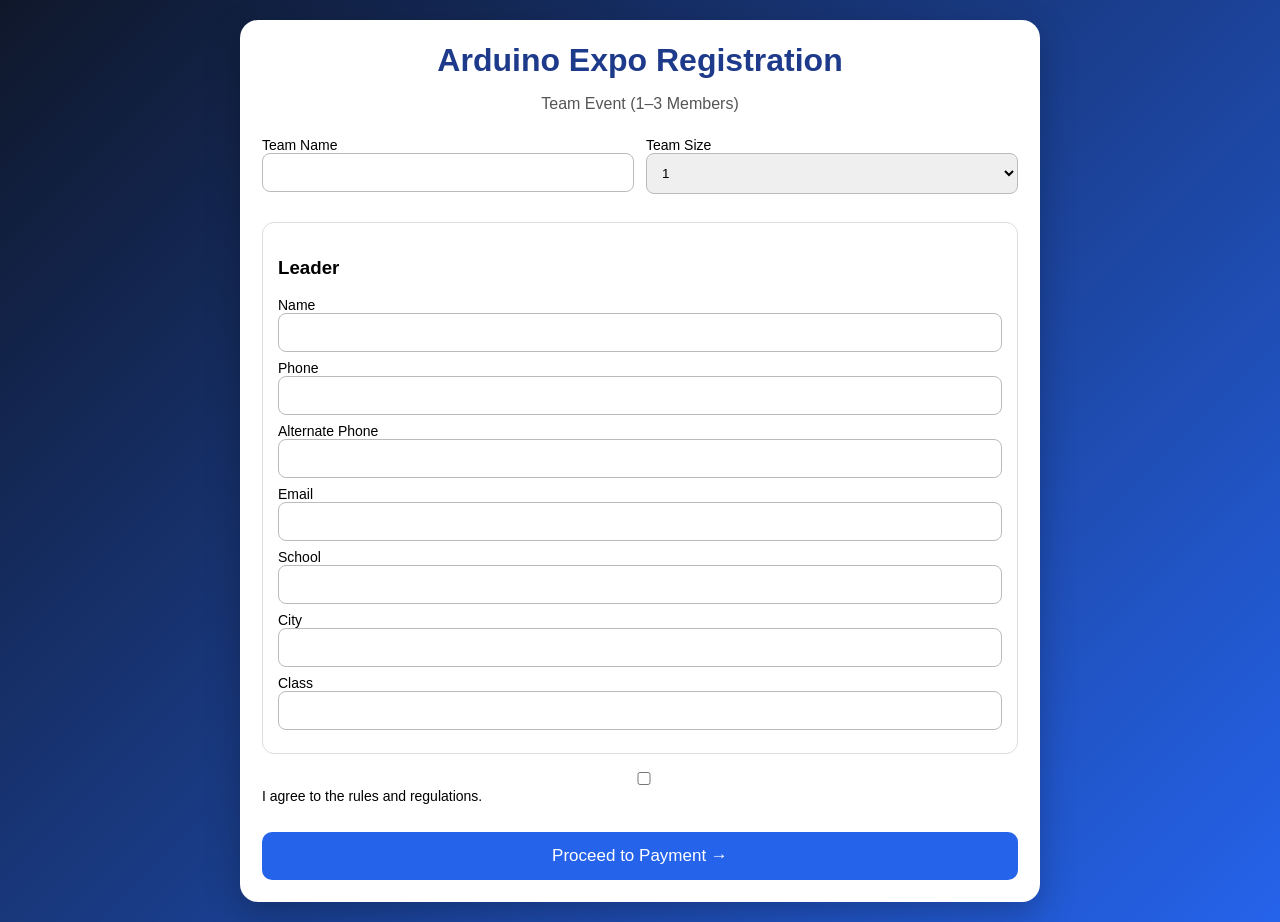
<file: Arduino/index.html>
<!DOCTYPE html>
<html lang="en">
<head>
<meta charset="UTF-8">
<meta name="viewport" content="width=device-width, initial-scale=1.0">
<title>Arduino Expo Registration</title>
<link rel="stylesheet" href="style.css">
</head>
<body>
<div class="container">
<div class="card">
<h1>Arduino Expo Registration</h1>
<p class="sub">Team Event (1–3 Members)</p>
<form id="form" novalidate>
<div class="grid">
<label>
    Team Name
    <input id="teamName" required>
</label>
<label>Team Size
<select id="teamSize">
<option value="1">1</option><option value="2">2</option><option value="3">3</option>
</select></label>
</div>
<div id="members"></div>
<label class="terms"><input type="checkbox" id="agree"> I agree to the rules and regulations.</label>
<button type="submit" class="pay">Proceed to Payment →</button>
</form>
</div></div>
<script src="script.js"></script>
</body></html>
</file>
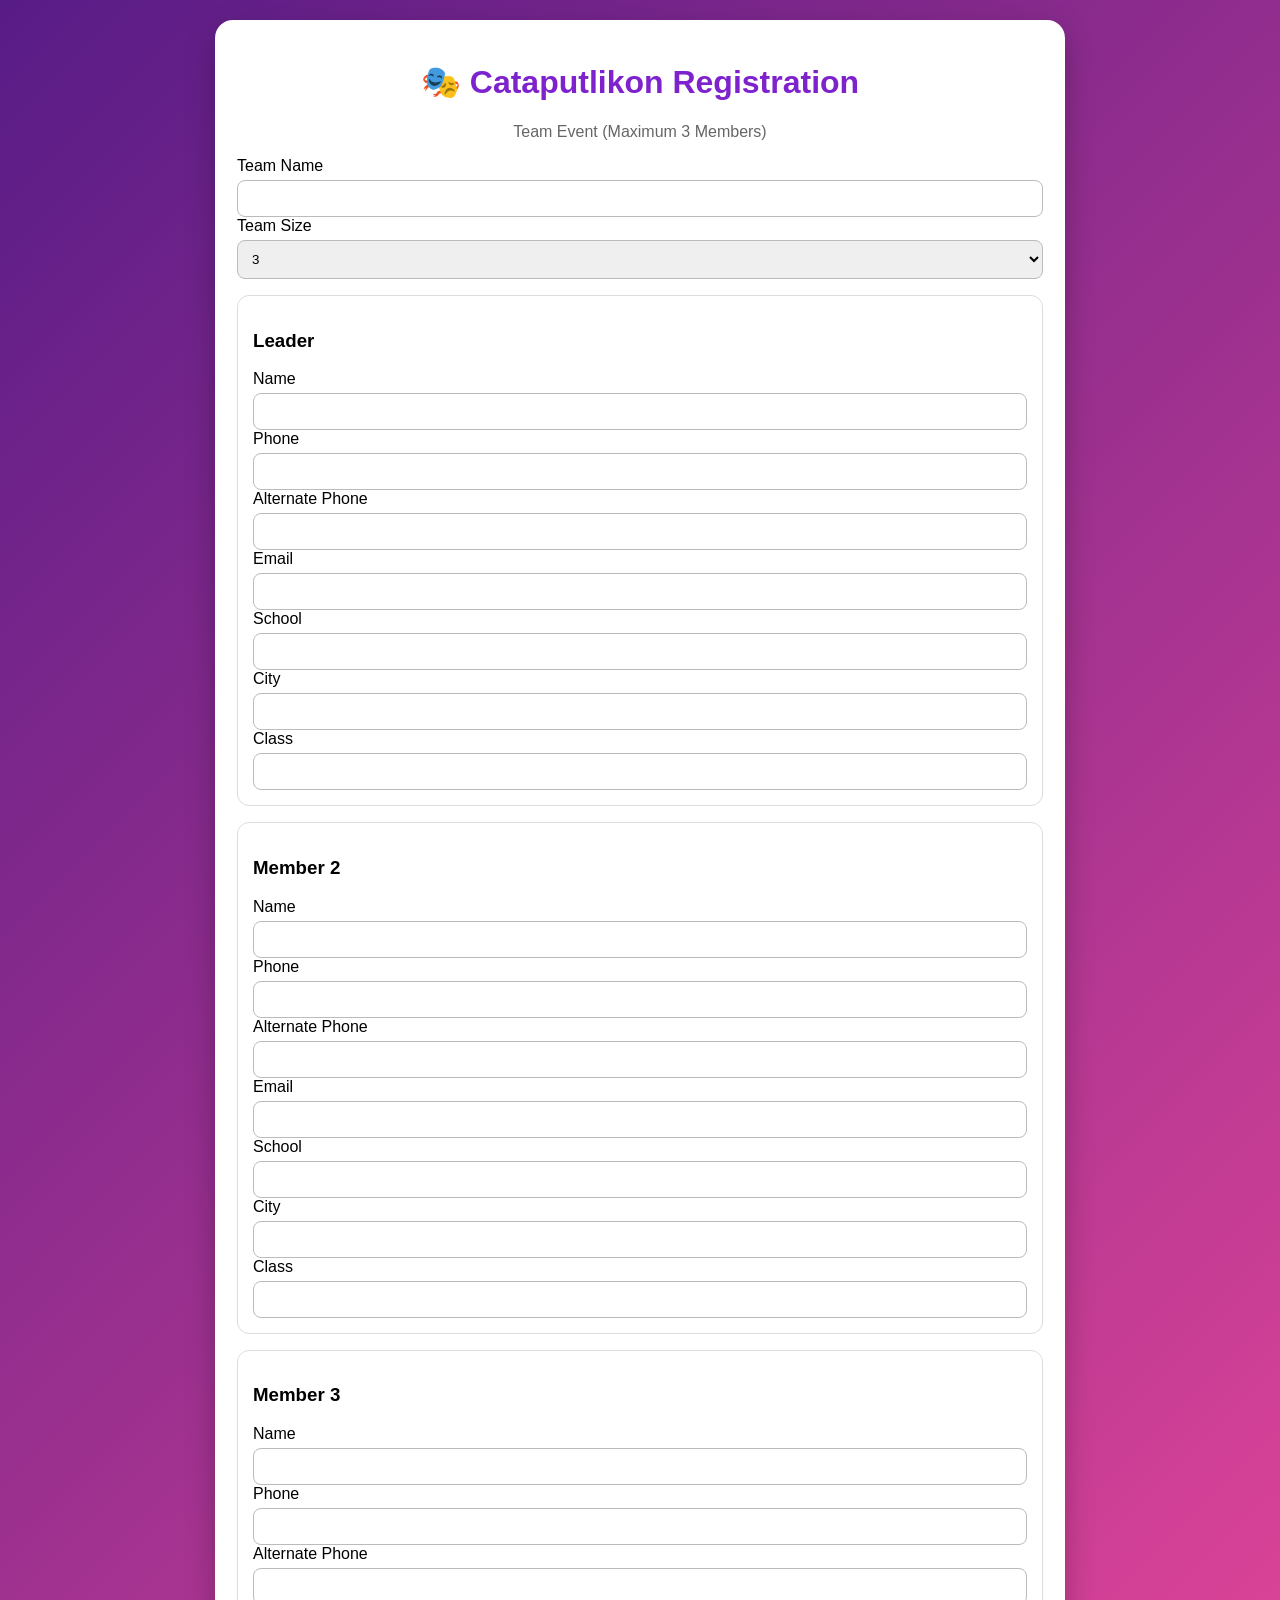
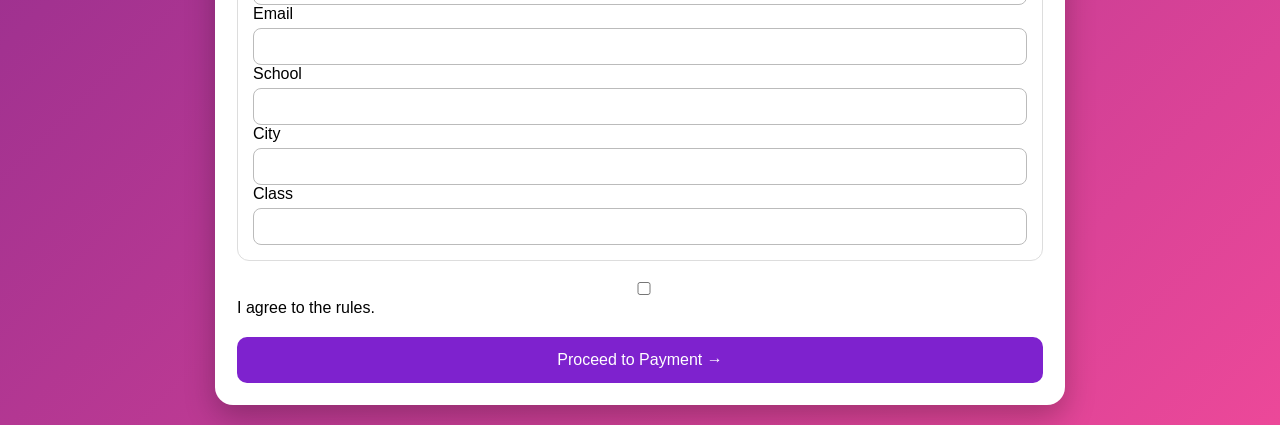
<file: Catapultikon/index.html>
<!DOCTYPE html>
<html lang='en'>
<head>
<meta charset='UTF-8'>
<meta name='viewport' content='width=device-width,initial-scale=1'>
<title>Cataputlikon Registration</title>
<link rel='stylesheet' href='style.css'>
</head>
<body>
<div class='container'>
<div class='card'>
<h1>🎭 Cataputlikon Registration</h1>
<p>Team Event (Maximum 3 Members)</p>
<form id='form' novalidate>
<label>Team Name<input required></label>
<label>Team Size
<select id='teamSize'>
<option>1</option><option>2</option><option selected>3</option>
</select></label>
<div id='members'></div>
<label><input type='checkbox' id='agree'> I agree to the rules.</label>
<button>Proceed to Payment →</button>
</form>
</div></div>
<script src='script.js'></script>
</body></html>
</file>
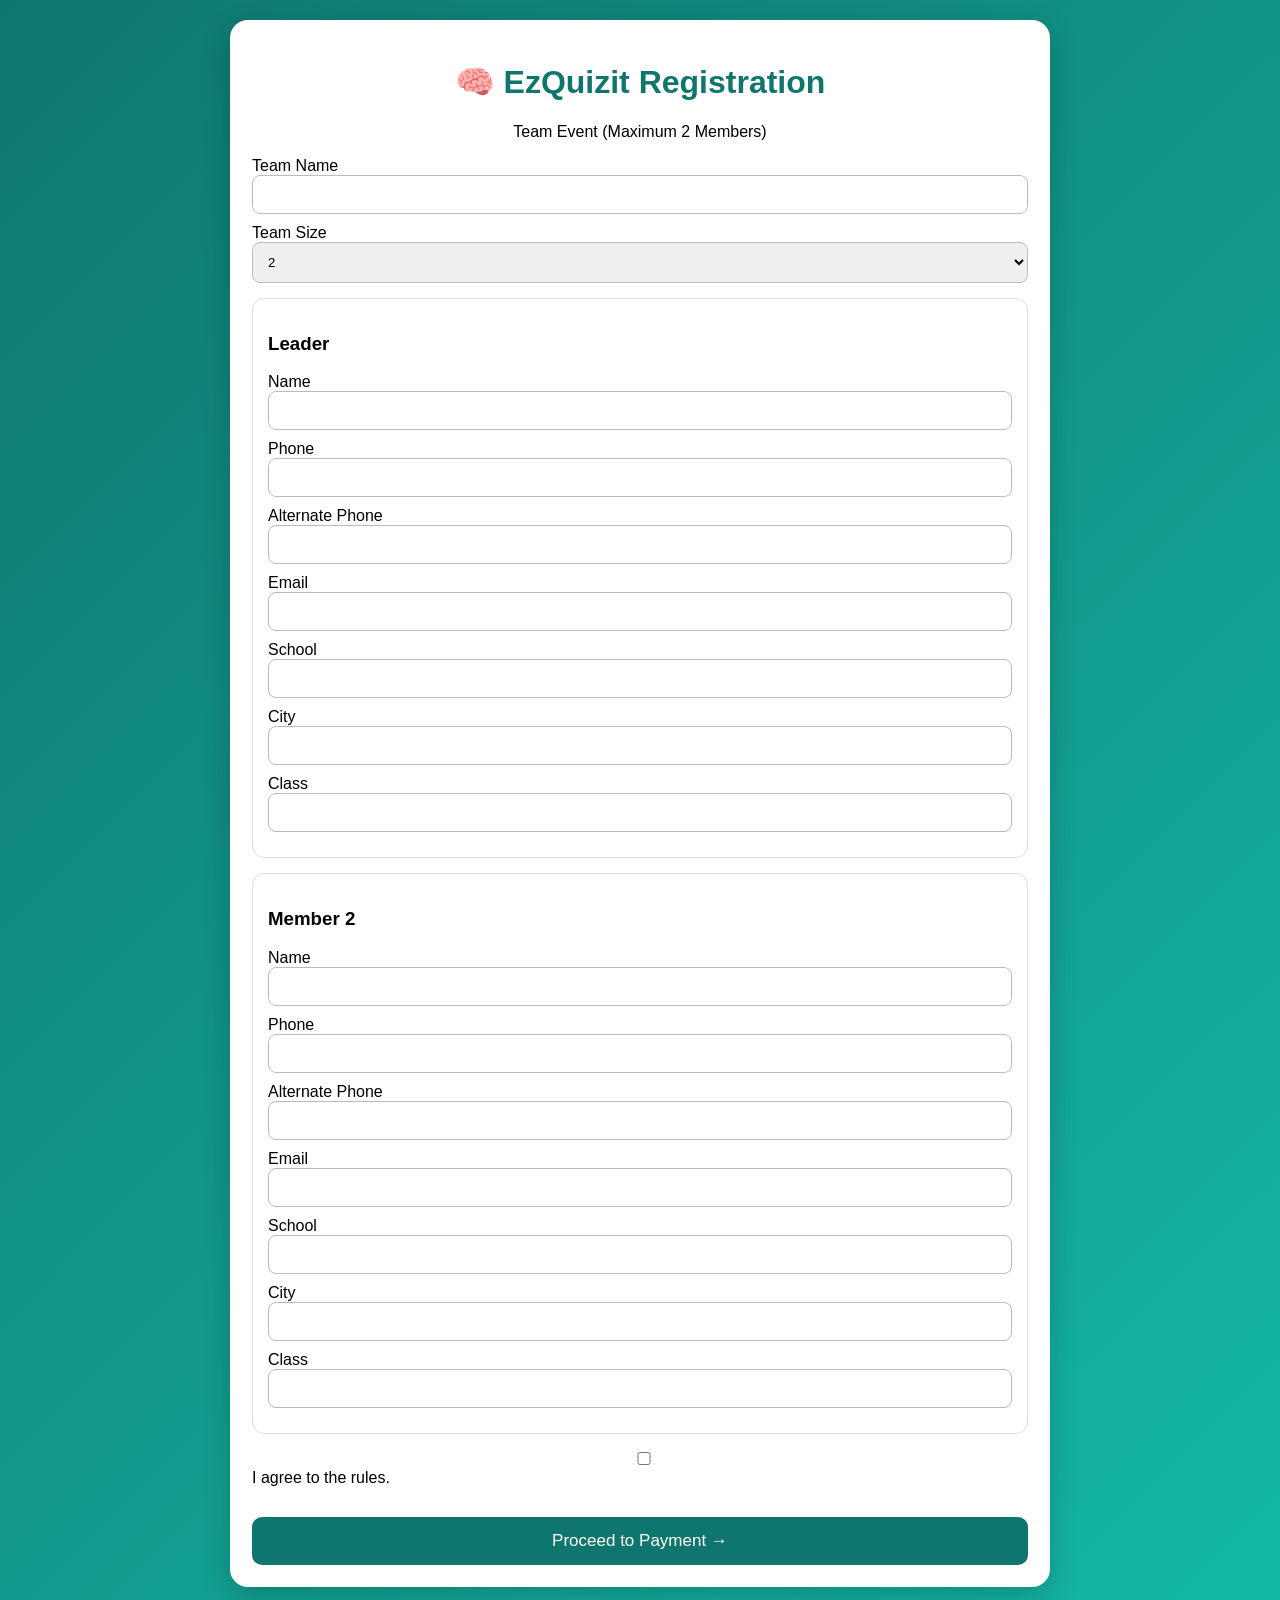
<file: Exquizit/index.html>
<!DOCTYPE html>
<html><head><meta charset="UTF-8"><meta name="viewport" content="width=device-width,initial-scale=1">
<title>EzQuizit Registration</title><link rel="stylesheet" href="style.css"></head>
<body><div class="wrap"><div class="card">
<h1>🧠 EzQuizit Registration</h1><p>Team Event (Maximum 2 Members)</p>
<form id="form" novalidate>
<label>
    Team Name
    <input id="teamName" required>
</label>
<label>Team Size
<select id="team"><option value="1">1</option><option value="2" selected>2</option></select>
</label>
<div id="members"></div>
<label class="check"><input id="agree" type="checkbox"> I agree to the rules.</label>
<button type="submit">Proceed to Payment →</button>
</form></div></div><script src="script.js"></script></body></html>
</file>
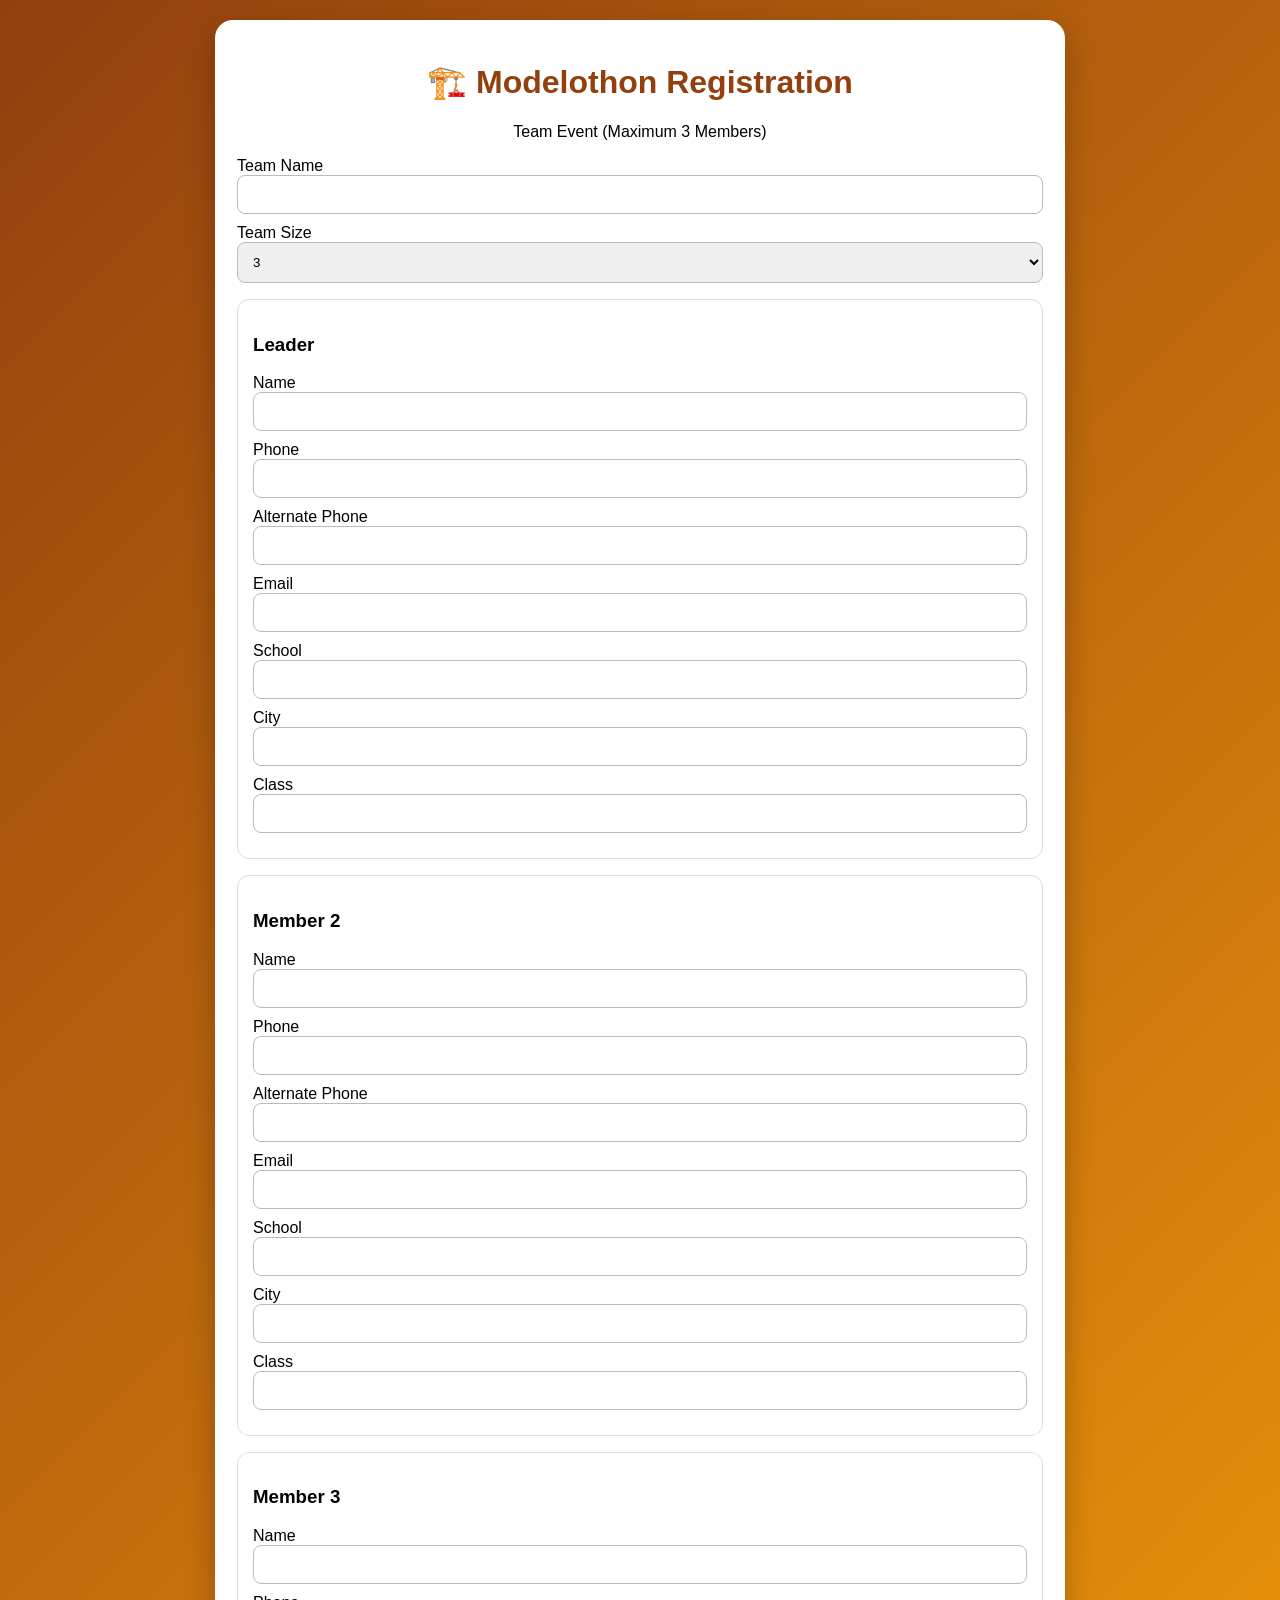
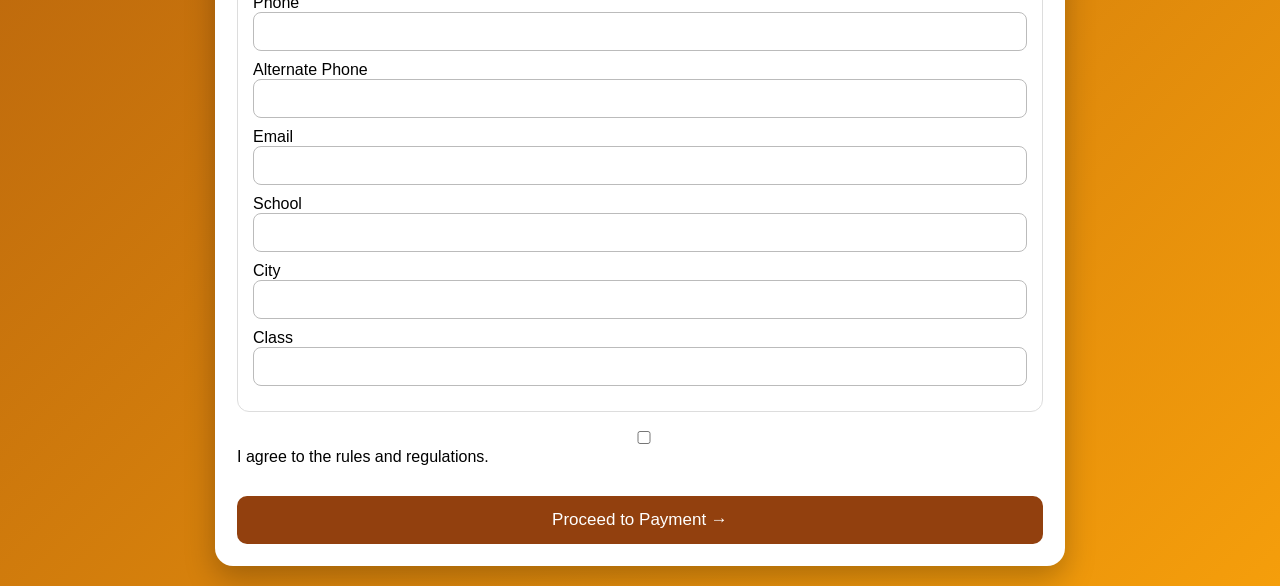
<file: Modelothon/index.html>
<!DOCTYPE html>
<html lang='en'>
<head>
    <meta charset='UTF-8'>
    <meta name='viewport' content='width=device-width,initial-scale=1'>
    <title>Modelothon Registration</title>
    <link rel='stylesheet' href='style.css'>
</head>
<body>
    <div class='container'>
        <div class='card'>
            <h1>🏗️ Modelothon Registration</h1>
            <p>Team Event (Maximum 3 Members)</p>
            <form id='regForm' novalidate>
                <!-- Added id='teamName' here -->
                <label>Team Name<input id='teamName' required></label>
                <label>Team Size
                    <select id='teamSize'>
                        <option value='1'>1</option>
                        <option value='2'>2</option>
                        <option value='3' selected>3</option>
                    </select>
                </label>
                <div id='members'></div>
                <label class='terms'><input type='checkbox' id='agree'> I agree to the rules and regulations.</label>
                <button type='submit'>Proceed to Payment →</button>
            </form>
        </div>
    </div>
    <script src='script.js'></script>
</body>
</html>
</file>
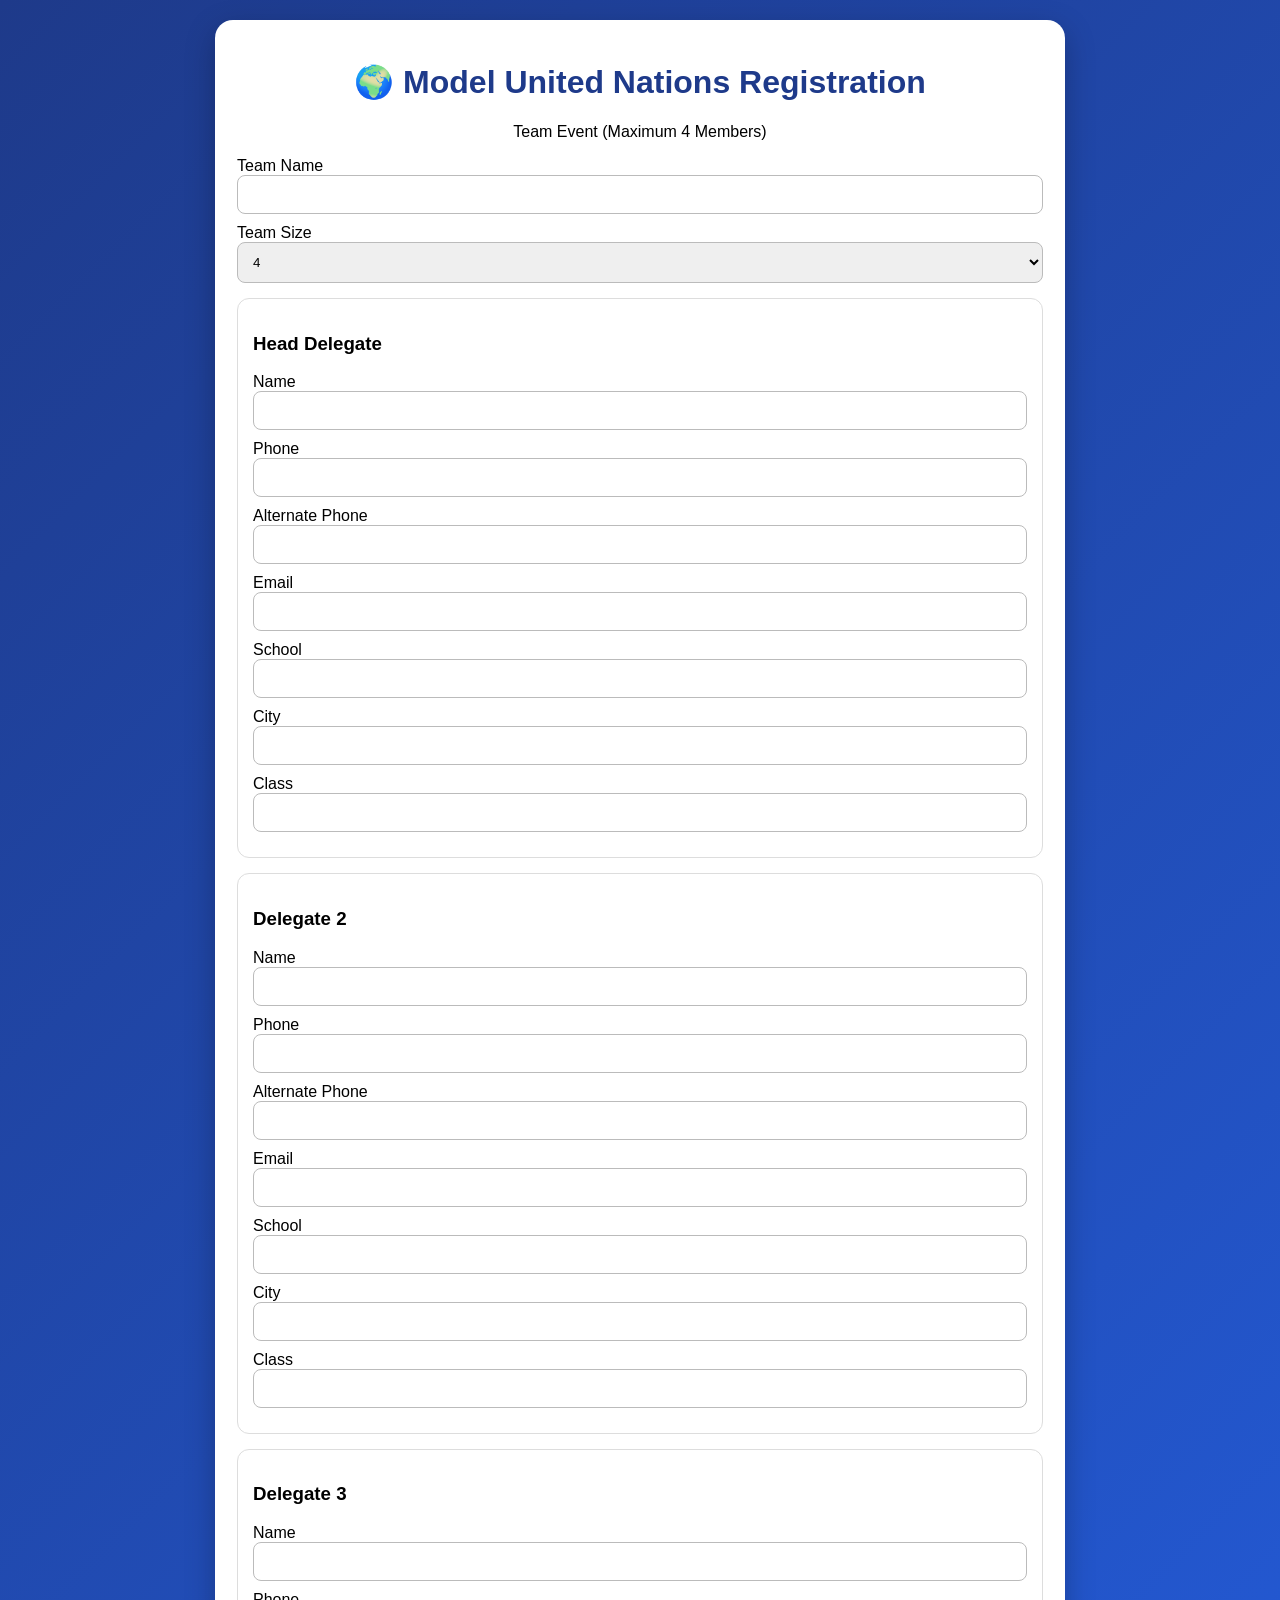
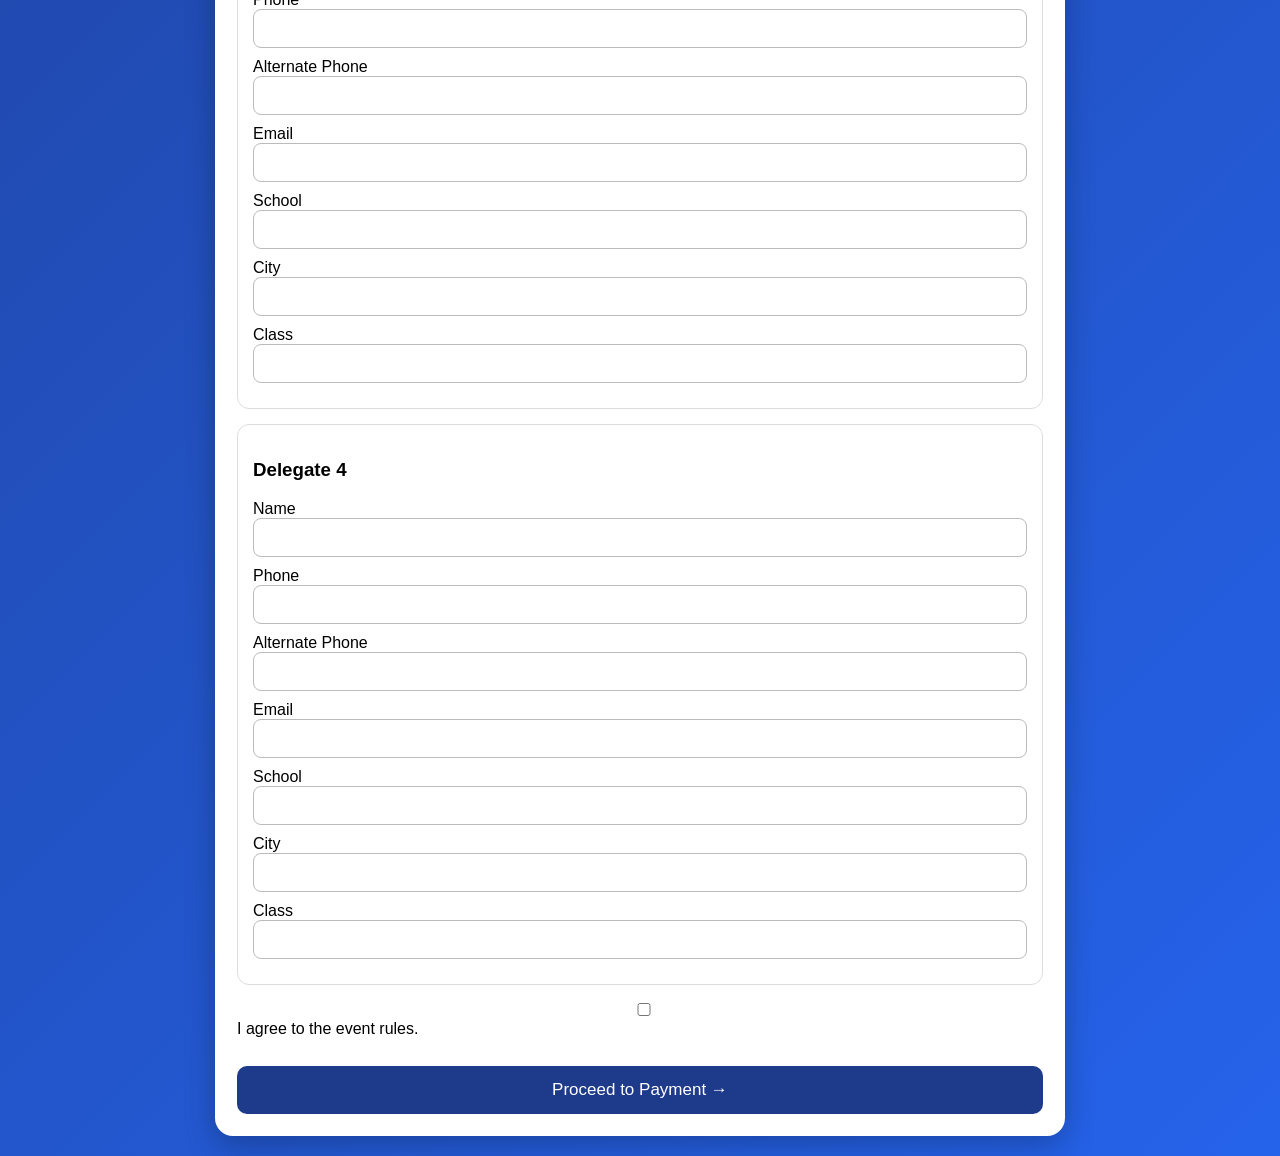
<file: MUN/index.html>
<!DOCTYPE html><html><head>
<meta charset='UTF-8'><meta name='viewport' content='width=device-width,initial-scale=1'>
<title>Model United Nations Registration</title>
<link rel='stylesheet' href='style.css'>
</head><body>
<div class='container'><div class='card'>
<h1>🌍 Model United Nations Registration</h1>
<p>Team Event (Maximum 4 Members)</p>
<form id='form'>
<label>
    Team Name
    <input id="teamName" required>
</label>
<label>Team Size
<select id='teamSize'>
<option value='1'>1</option><option value='2'>2</option><option value='3'>3</option><option value='4' selected>4</option>
</select></label>
<div id='members'></div>
<label class='terms'><input type='checkbox' id='agree'> I agree to the event rules.</label>
<button type='submit'>Proceed to Payment →</button>
</form></div></div>
<script src='script.js'></script>
</body></html>
</file>
<file: Arduino/style.css>
*{box-sizing:border-box}body{margin:0;font-family:Arial,sans-serif;background:linear-gradient(135deg,#0f172a,#2563eb);display:flex;justify-content:center;padding:20px}
.container{width:100%;max-width:800px}.card{background:#fff;border-radius:18px;padding:22px;box-shadow:0 12px 35px rgba(0,0,0,.25)}
h1{text-align:center;margin:0;color:#1e3a8a}.sub{text-align:center;color:#555}
.grid{display:grid;grid-template-columns:1fr 1fr;gap:12px}
.member{margin-top:20px;border:1px solid #ddd;padding:15px;border-radius:12px}
.member h2{font-size:18px;margin:0 0 10px;color:#2563eb}
label{display:block;font-size:14px;margin:8px 0}
input,select{width:100%;padding:11px;border:1px solid #bbb;border-radius:8px}
.pay{width:100%;margin-top:20px;background:#2563eb;color:#fff;border:none;padding:14px;border-radius:10px;font-size:17px;cursor:pointer}
.pay:hover{background:#1d4ed8}.terms{margin-top:15px}
.error{border-color:red}
@media(max-width:600px){.grid{grid-template-columns:1fr}.card{padding:16px}}
</file>
<file: Catapultikon/style.css>
*{box-sizing:border-box}body{margin:0;font-family:Arial;background:linear-gradient(135deg,#581c87,#ec4899);padding:20px}
.container{max-width:850px;margin:auto}.card{background:#fff;padding:22px;border-radius:18px;box-shadow:0 12px 30px rgba(0,0,0,.25)}
h1{text-align:center;color:#7e22ce}p{text-align:center;color:#666}.member{border:1px solid #ddd;border-radius:12px;padding:15px;margin:16px 0}
input,select{width:100%;padding:10px;margin-top:5px;border:1px solid #bbb;border-radius:8px}
button{width:100%;padding:14px;margin-top:20px;border:none;border-radius:10px;background:#7e22ce;color:#fff;font-size:16px}
.error{border-color:red}
@media(max-width:600px){.card{padding:16px}}
</file>
<file: Exquizit/style.css>
*{box-sizing:border-box}body{margin:0;font-family:Arial;background:linear-gradient(135deg,#0f766e,#14b8a6);padding:20px}.wrap{max-width:820px;margin:auto}.card{background:#fff;border-radius:18px;padding:22px;box-shadow:0 10px 30px rgba(0,0,0,.2)}h1,p{text-align:center}h1{color:#0f766e}.member{border:1px solid #ddd;border-radius:12px;padding:15px;margin:15px 0}label{display:block;margin:10px 0}input,select{width:100%;padding:11px;border:1px solid #bbb;border-radius:8px}button{width:100%;padding:14px;border:none;border-radius:10px;background:#0f766e;color:#fff;font-size:17px;margin-top:20px}.error{border-color:red}@media(max-width:600px){.card{padding:16px}}
</file>
<file: Modelothon/style.css>
*{box-sizing:border-box}body{margin:0;font-family:Arial,sans-serif;background:linear-gradient(135deg,#92400e,#f59e0b);padding:20px}
.container{max-width:850px;margin:auto}.card{background:#fff;border-radius:18px;padding:22px;box-shadow:0 12px 30px rgba(0,0,0,.25)}
h1,p{text-align:center}h1{color:#92400e}.member{border:1px solid #ddd;border-radius:12px;padding:15px;margin:16px 0}
label{display:block;margin:10px 0}input,select{width:100%;padding:11px;border:1px solid #bbb;border-radius:8px}
.error{border-color:#dc2626}button{width:100%;padding:14px;border:none;border-radius:10px;background:#92400e;color:#fff;font-size:17px;margin-top:20px;cursor:pointer}
@media(max-width:600px){.card{padding:16px}}
</file>
<file: MUN/style.css>
*{box-sizing:border-box}body{margin:0;font-family:Arial;background:linear-gradient(135deg,#1e3a8a,#2563eb);padding:20px}.container{max-width:850px;margin:auto}.card{background:#fff;border-radius:18px;padding:22px;box-shadow:0 10px 30px rgba(0,0,0,.25)}h1,p{text-align:center}h1{color:#1e3a8a}.member{border:1px solid #ddd;border-radius:12px;padding:15px;margin:15px 0}label{display:block;margin:10px 0}input,select{width:100%;padding:11px;border:1px solid #bbb;border-radius:8px}.error{border-color:#dc2626}button{width:100%;padding:14px;background:#1e3a8a;color:#fff;border:none;border-radius:10px;font-size:17px;margin-top:18px}@media(max-width:600px){.card{padding:16px}}
</file>
